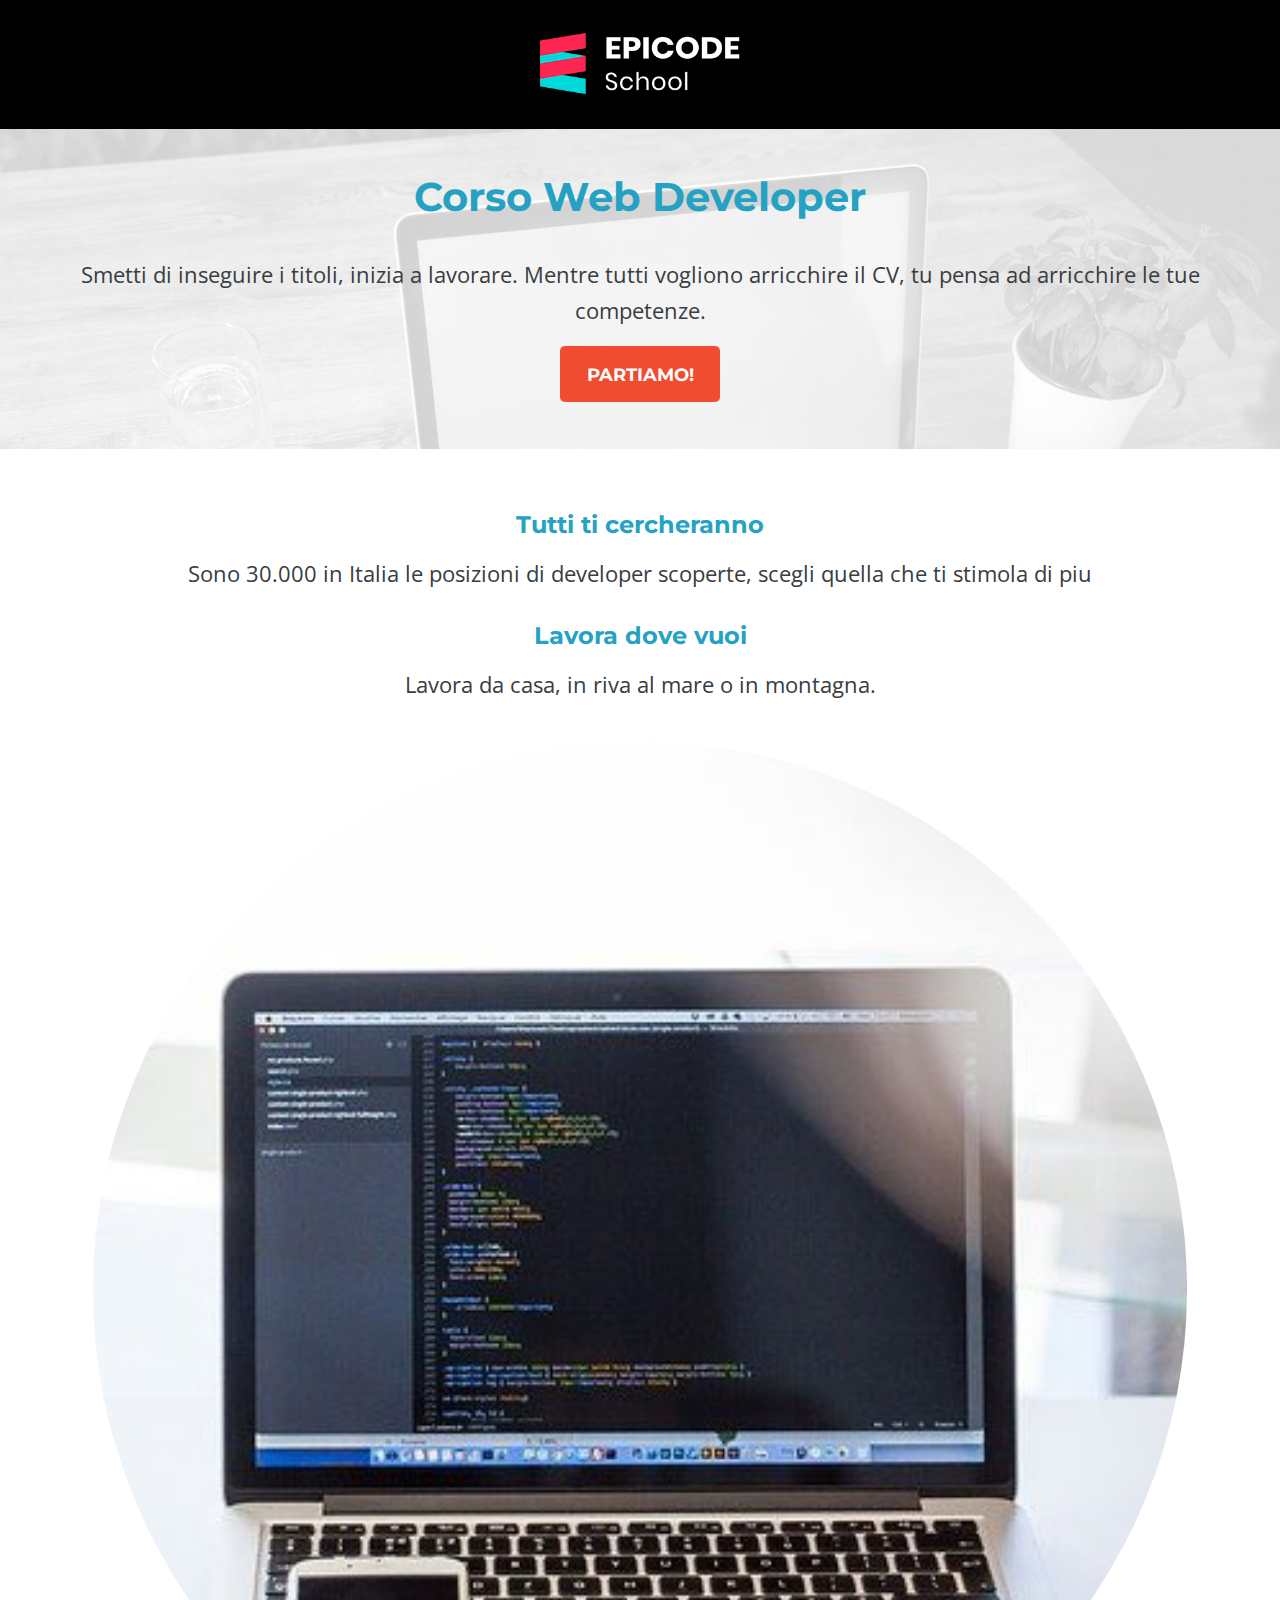
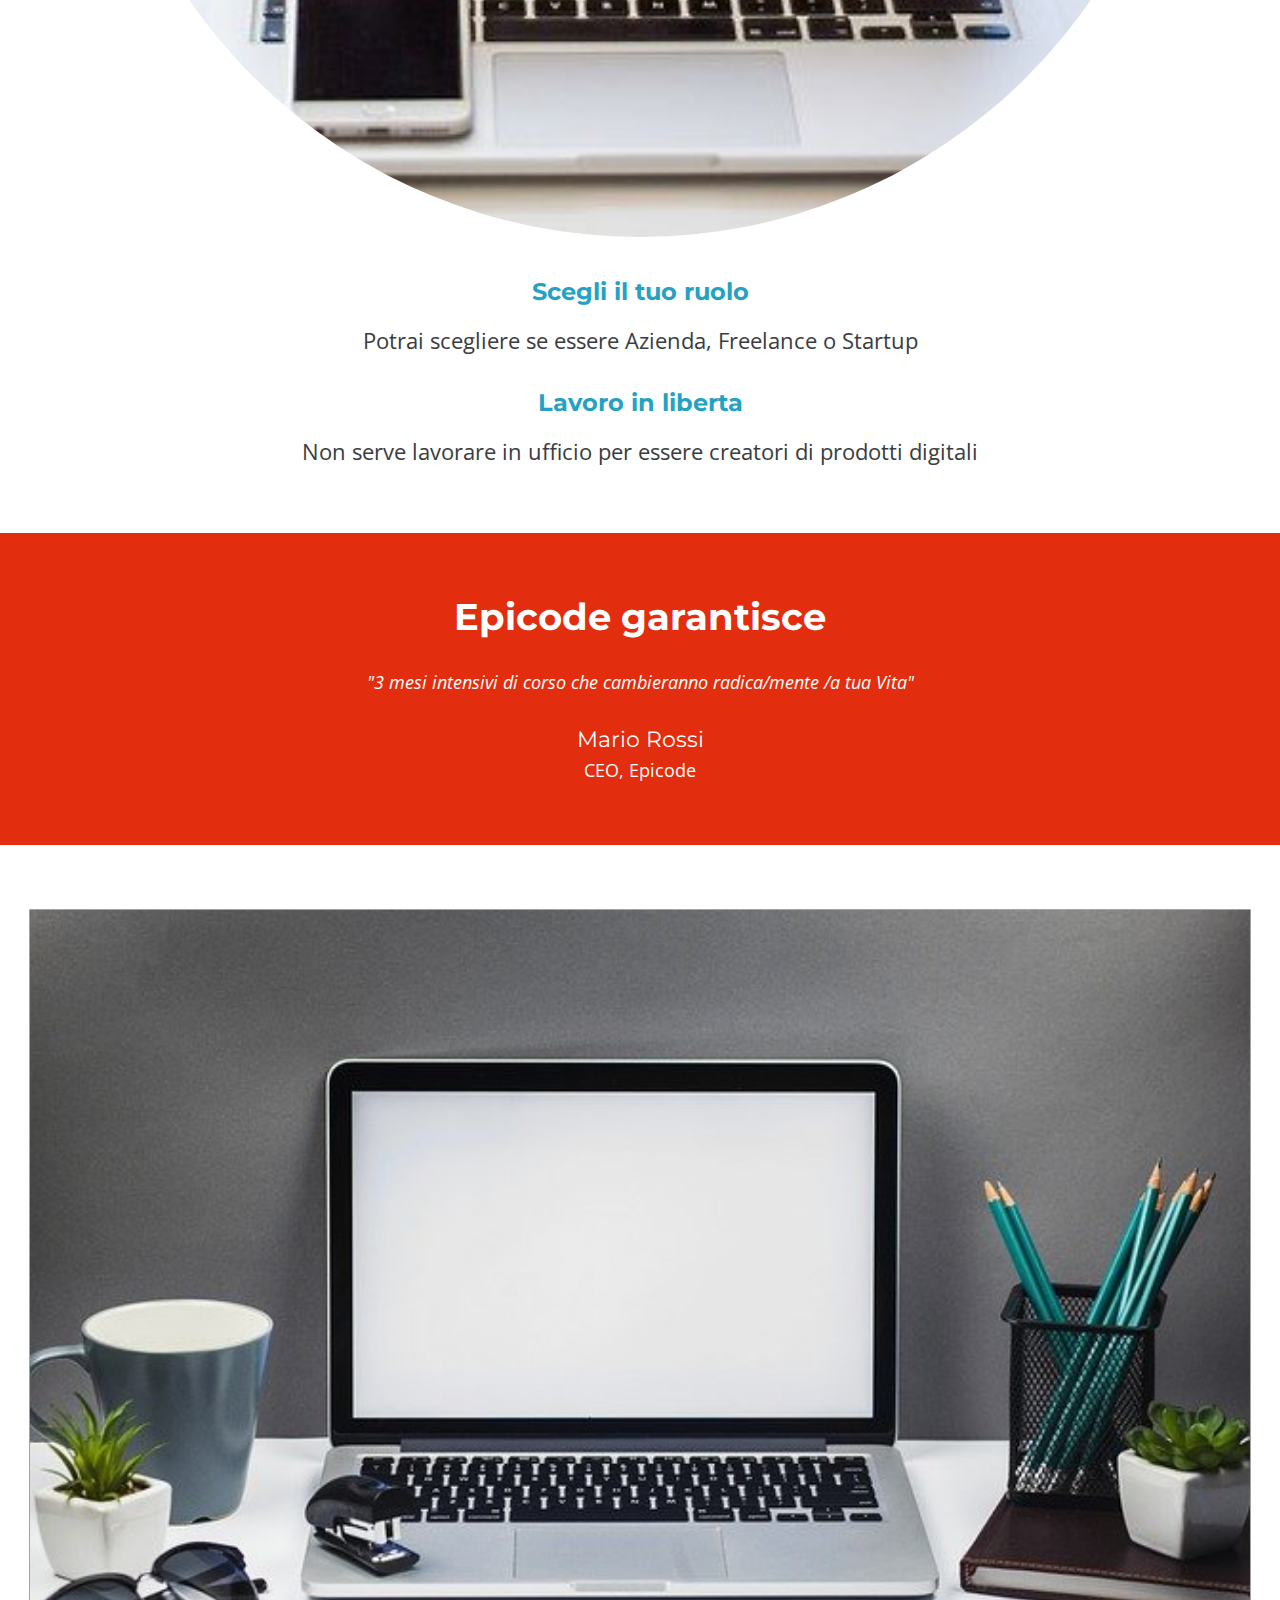
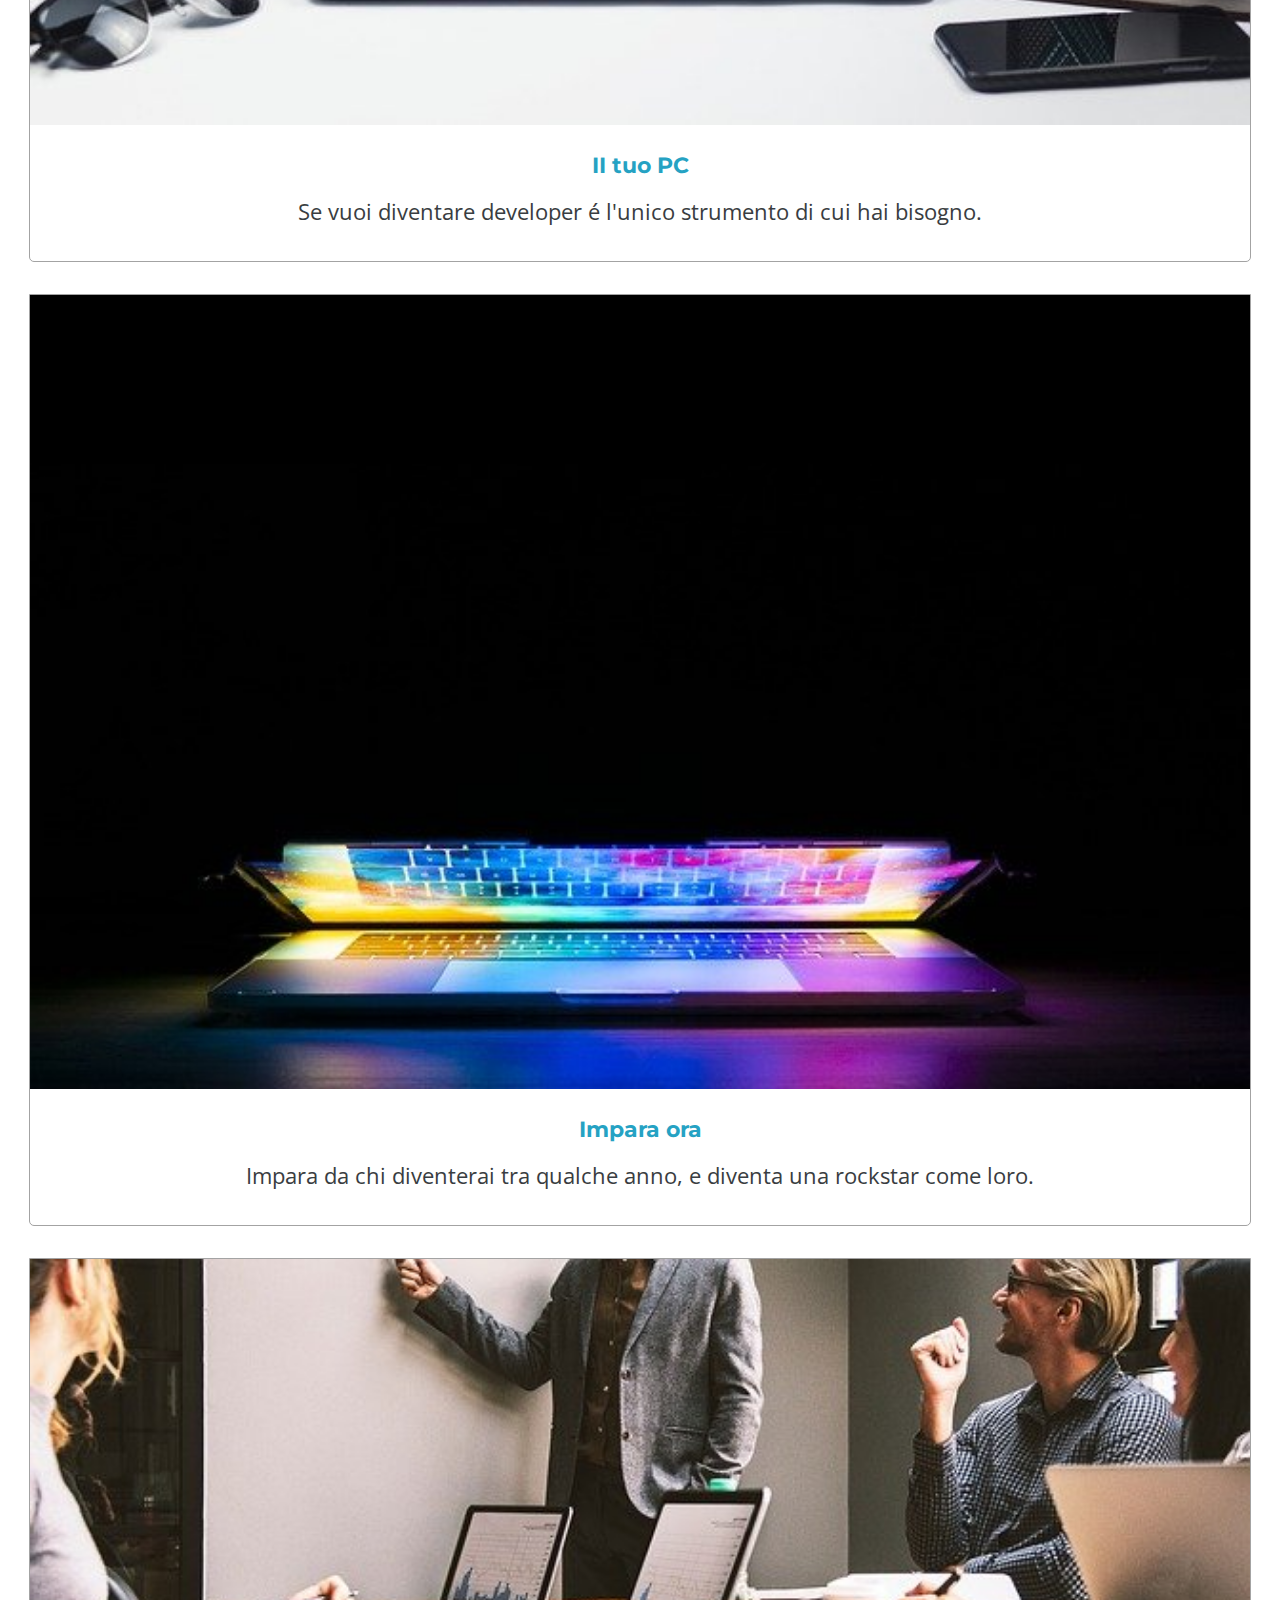
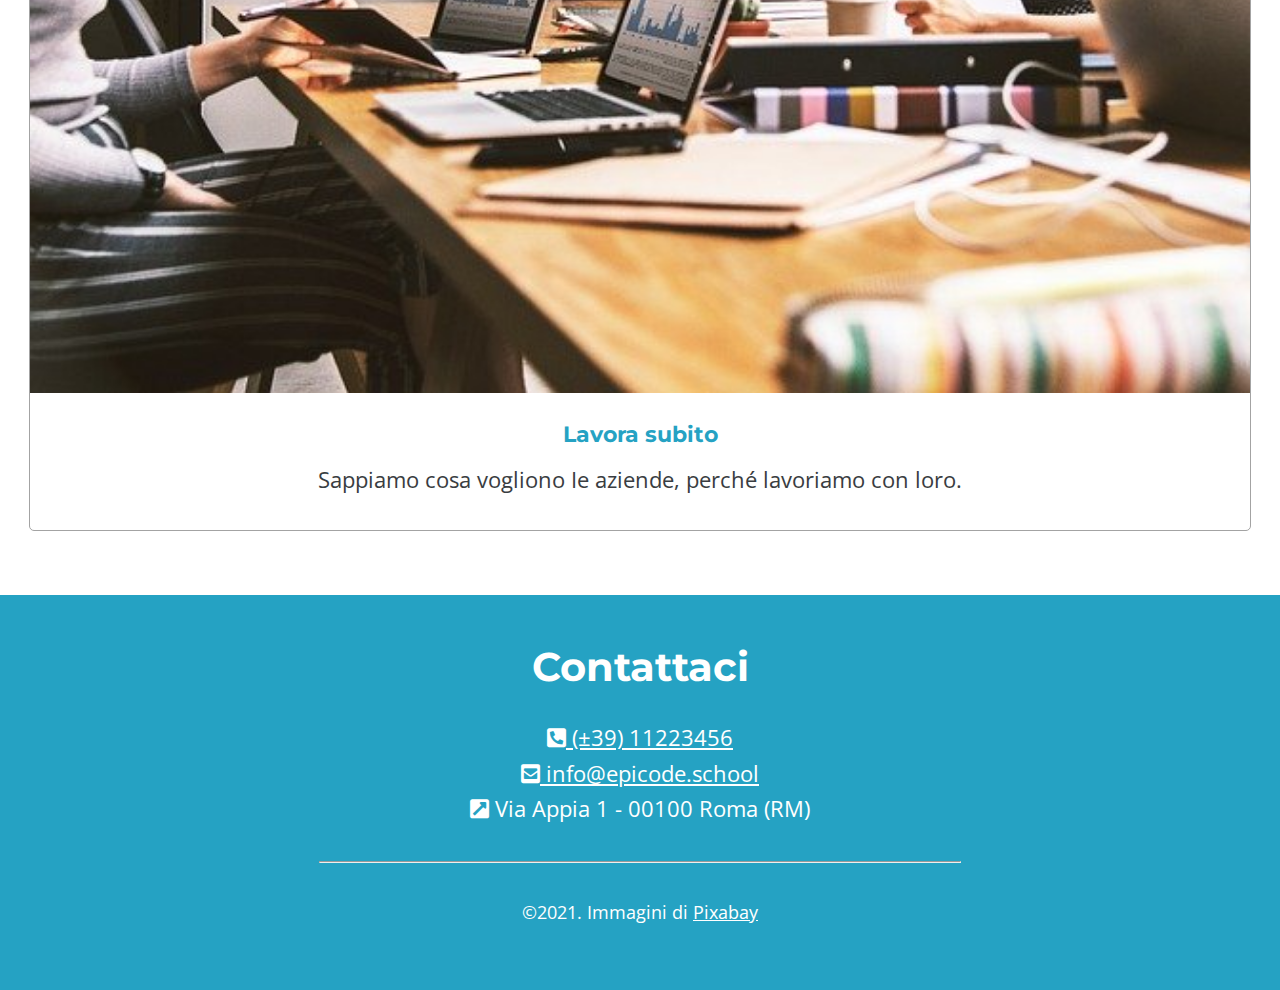
<file: index.html>
<!DOCTYPE html>
<html lang="it">
  <head>
    <meta charset="UTF-8" />
    <meta name="viewport" content="width=device-width, initial-scale=1.0" />
    <link
      rel="stylesheet"
      href="https://cdnjs.cloudflare.com/ajax/libs/font-awesome/5.15.4/css/all.min.css"
      integrity="sha512-1ycn6IcaQQ40/MKBW2W4Rhis/DbILU74C1vSrLJxCq57o941Ym01SwNsOMqvEBFlcgUa6xLiPY/NS5R+E6ztJQ=="
      crossorigin="anonymous"
      referrerpolicy="no-referrer"
    />
    <link rel="stylesheet" href="Assets/css/reset.css" />
    <link rel="stylesheet" href="Assets/css/style.css" />
    <title>Epicode school</title>
  </head>
  <body>
    <header>
      <!-- Logo -->
      <nav>
        <img src="Assets/images/logo.png" alt="logo epicode" />
      </nav>
    </header>
    <main>
      <!-- Hero -->
      <section class="Hero" style="background-image: url('ciao.png')">
        <h1>Corso Web Developer</h1>
        <p>Smetti di inseguire i titoli, inizia a lavorare. Mentre tutti vogliono arricchire il CV, tu pensa ad arricchire le tue competenze.</p>
        <button>PARTIAMO!</button>
      </section>
      <!-- Content -->
      <section>
        <div>
          <h2>Tutti ti cercheranno</h2>
          <p>Sono 30.000 in Italia le posizioni di developer scoperte, scegli quella che ti stimola di piu</p>
        </div>
        <div>
          <h2>Lavora dove vuoi</h2>
          <p>Lavora da casa, in riva al mare o in montagna.</p>
        </div>
        <!-- Foto main -->
        <div class="contenitore">
          <img src="Assets/images/notebook.jpg" alt="notebook" />
        </div>
        <!-- Content 2 -->
        <div>
          <h2>Scegli il tuo ruolo</h2>
          <p>Potrai scegliere se essere Azienda, Freelance o Startup</p>
        </div>
        <div>
          <h2>Lavoro in liberta</h2>
          <p>Non serve lavorare in ufficio per essere creatori di prodotti digitali</p>
        </div>
      </section>
      <!-- Garanzia -->
      <section class="Garanzia">
        <h1>Epicode garantisce</h1>
        <figcaption><i>"3 mesi intensivi di corso che cambieranno radica/mente /a tua Vita"</i></figcaption>
        <h4>Mario Rossi</h4>
        <figcaption>CEO, Epicode</figcaption>
      </section>
      <!-- Correlati -->
      <section>
        <!-- art 1 -->
        <div class="Articolo">
          <img src="Assets/images/foto1.jpg" alt="pc su scrivania" />
          <h2>II tuo PC</h2>
          <p>Se vuoi diventare developer é l'unico strumento di cui hai bisogno.</p>
        </div>
        <!-- art 2 -->
        <div class="Articolo">
          <img src="Assets/images/foto2.jpg" alt="pc socchiuso" />
          <h2>Impara ora</h2>
          <p>Impara da chi diventerai tra qualche anno, e diventa una rockstar come loro.</p>
        </div>
        <!-- art 3 -->
        <div class="Articolo">
          <img src="Assets/images/foto3.jpg" alt="brainstorming" />
          <h2>Lavora subito</h2>
          <p>Sappiamo cosa vogliono Ie aziende, perché lavoriamo con loro.</p>
        </div>
      </section>
    </main>
    <!-- Footer -->
    <footer>
      <!-- lista Contatti -->
      <h1>Contattaci</h1>
      <ul>
        <li>
          <a href="#"><i class="fas fa-phone-square-alt"></i> (±39) 11223456</a>
        </li>
        <li>
          <a href="#"><i class="fas fa-envelope-square"></i> info@epicode.school</a>
        </li>
        <li><i class="fas fa-external-link-square-alt"></i> Via Appia 1 - 00100 Roma (RM)</li>
      </ul>

      <hr />
      <!-- Copy -->
      <figcaption>&copy;2021. Immagini di <a href="#">Pixabay</a></figcaption>
    </footer>
  </body>
</html>
</file>
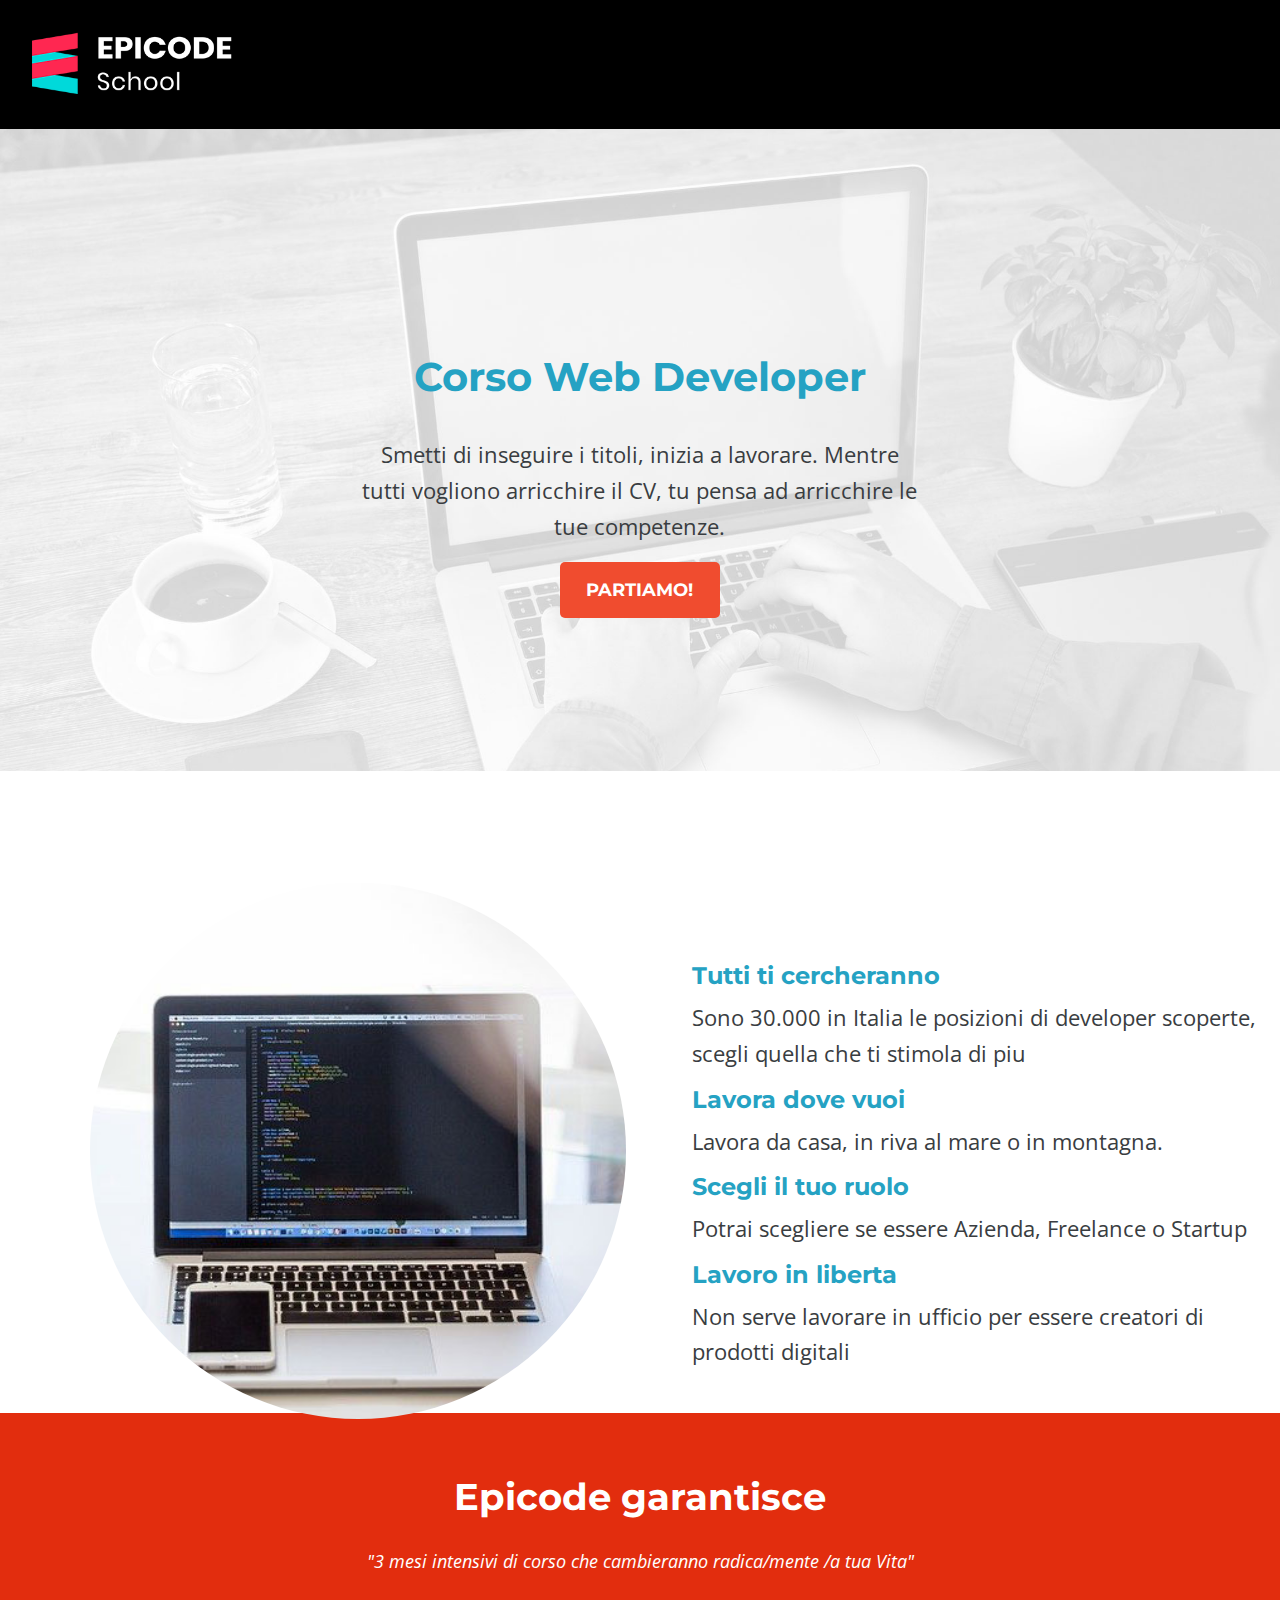
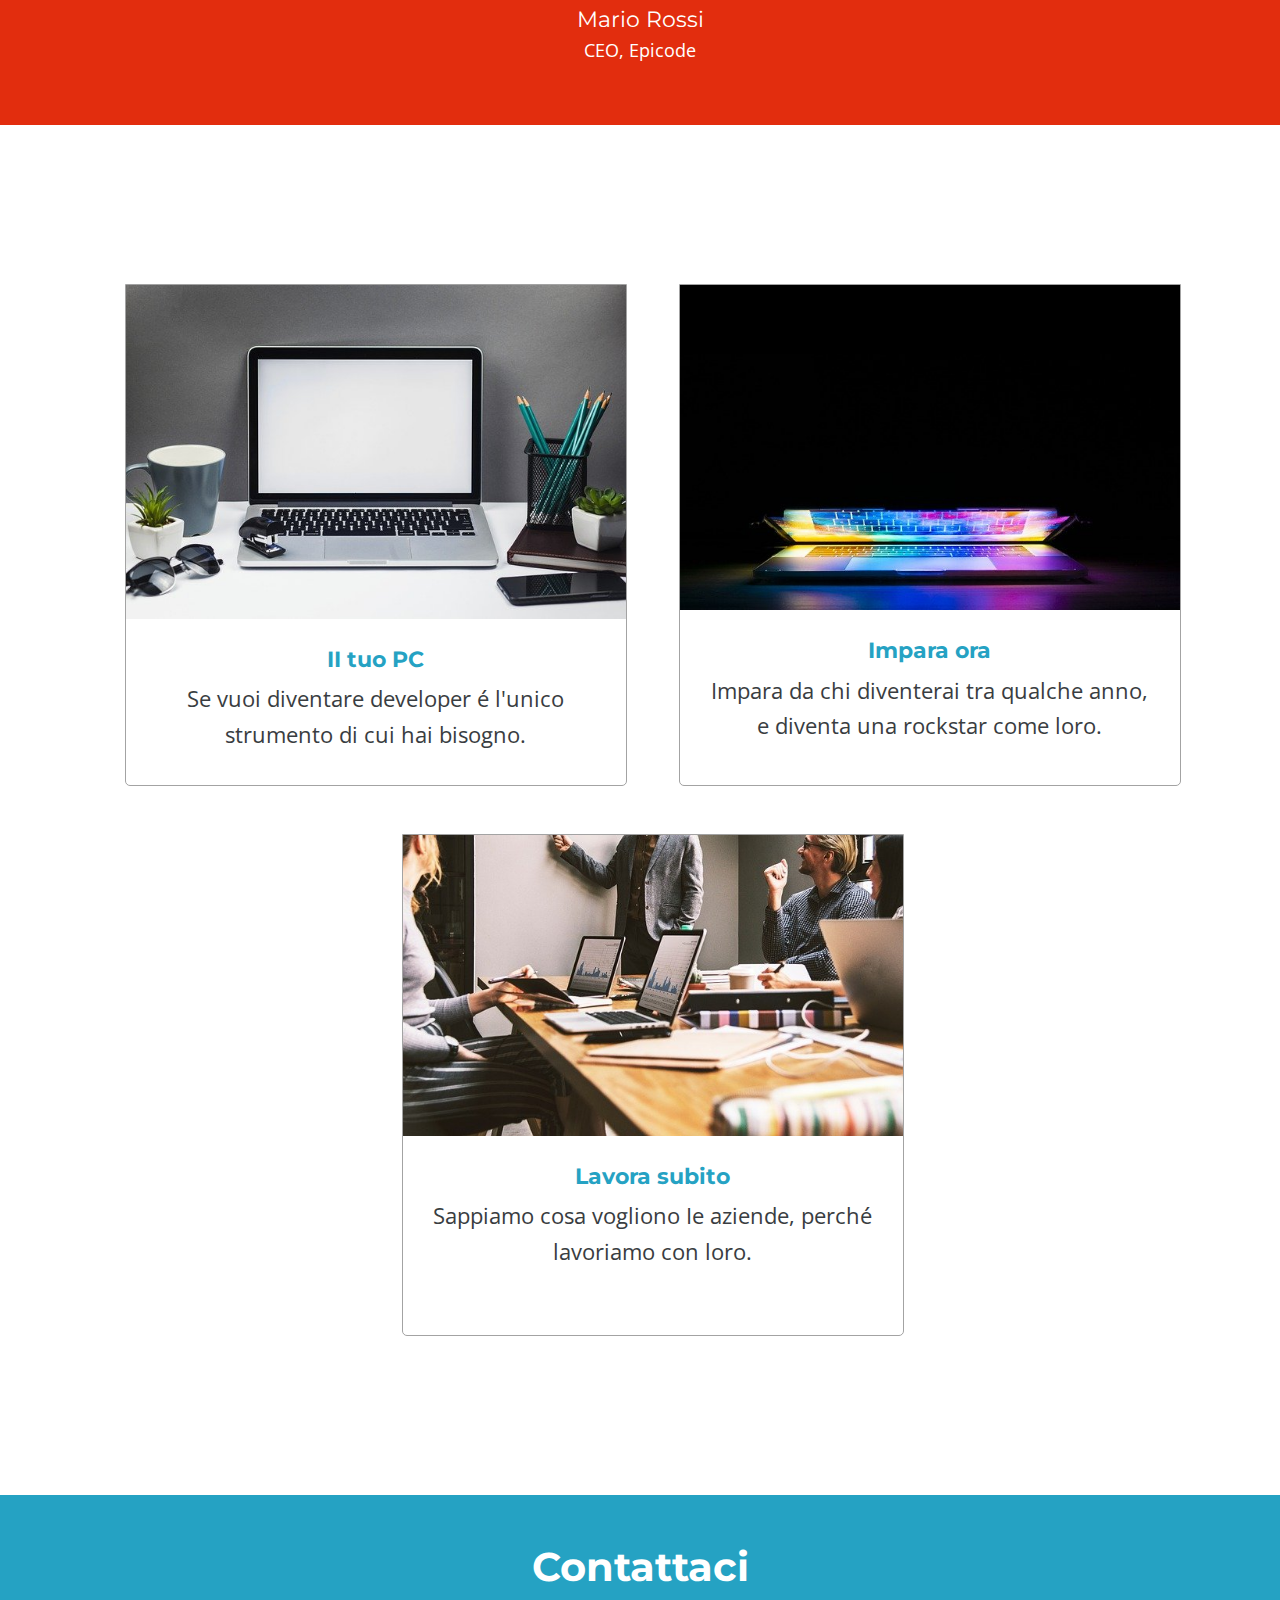
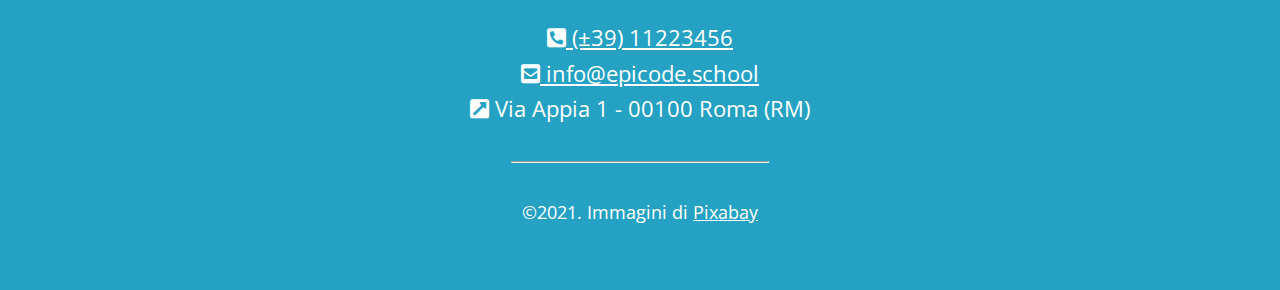
<file: index-desktop.html>
<!DOCTYPE html>
<html lang="it">
  <head>
    <meta charset="UTF-8" />
    <meta name="viewport" content="width=device-width, initial-scale=1.0" />
    <link
      rel="stylesheet"
      href="https://cdnjs.cloudflare.com/ajax/libs/font-awesome/5.15.4/css/all.min.css"
      integrity="sha512-1ycn6IcaQQ40/MKBW2W4Rhis/DbILU74C1vSrLJxCq57o941Ym01SwNsOMqvEBFlcgUa6xLiPY/NS5R+E6ztJQ=="
      crossorigin="anonymous"
      referrerpolicy="no-referrer"
    />
    <link rel="stylesheet" href="Assets/css/reset.css" />
    <link rel="stylesheet" href="Assets/css/style-desktop.css" />
    <title>Epicode school</title>
  </head>
  <body>
    <header>
      <!-- Logo -->
      <nav>
        <img src="Assets/images/logo.png" alt="logo epicode" />
      </nav>
    </header>

    <!-- Hero -->
    <section class="Hero" style="background-image: url('ciao.png')">
      <div>
        <h1>Corso Web Developer</h1>
        <p>Smetti di inseguire i titoli, inizia a lavorare. Mentre tutti vogliono arricchire il CV, tu pensa ad arricchire le tue competenze.</p>
        <button>PARTIAMO!</button>
      </div>
    </section>

    <main>
      <!-- Mainblock contine foto-main e content-main -->
      <div class="Mainblock">
        <!-- Foto main -->
        <section class="Foto-main">
          <div class="contenitore">
            <img src="Assets/images/notebook.jpg" alt="notebook" />
          </div>
        </section>
        <!-- Content -->
        <section class="content-main">
          <div>
            <h2>Tutti ti cercheranno</h2>
            <p>Sono 30.000 in Italia le posizioni di developer scoperte, scegli quella che ti stimola di piu</p>
          </div>
          <div>
            <h2>Lavora dove vuoi</h2>
            <p>Lavora da casa, in riva al mare o in montagna.</p>
          </div>
          <!-- Content 2 -->
          <div>
            <h2>Scegli il tuo ruolo</h2>
            <p>Potrai scegliere se essere Azienda, Freelance o Startup</p>
          </div>
          <div>
            <h2>Lavoro in liberta</h2>
            <p>Non serve lavorare in ufficio per essere creatori di prodotti digitali</p>
          </div>
        </section>
      </div>

      <!-- Garanzia -->
      <section class="Garanzia">
        <h1>Epicode garantisce</h1>
        <figcaption><i>"3 mesi intensivi di corso che cambieranno radica/mente /a tua Vita"</i></figcaption>
        <h4>Mario Rossi</h4>
        <figcaption>CEO, Epicode</figcaption>
      </section>

      <!-- Correlati -->
      <section class="Correlati">
        <!-- art 1 -->
        <div class="Articolo">
          <img src="Assets/images/foto1.jpg" alt="pc su scrivania" />
          <h2>II tuo PC</h2>
          <p>Se vuoi diventare developer é l'unico strumento di cui hai bisogno.</p>
        </div>
        <!-- art 2 -->
        <div class="Articolo">
          <img src="Assets/images/foto2.jpg" alt="pc socchiuso" />
          <h2>Impara ora</h2>
          <p>Impara da chi diventerai tra qualche anno, e diventa una rockstar come loro.</p>
        </div>
        <!-- art 3 -->
        <div class="Articolo">
          <img src="Assets/images/foto3.jpg" alt="brainstorming" />
          <h2>Lavora subito</h2>
          <p>Sappiamo cosa vogliono Ie aziende, perché lavoriamo con loro.</p>
        </div>
      </section>
    </main>

    <!-- Footer -->
    <footer>
      <!-- lista Contatti -->
      <h1>Contattaci</h1>
      <ul>
        <li>
          <a href="#"><i class="fas fa-phone-square-alt"></i> (±39) 11223456</a>
        </li>
        <li>
          <a href="#"><i class="fas fa-envelope-square"></i> info@epicode.school</a>
        </li>
        <li><i class="fas fa-external-link-square-alt"></i> Via Appia 1 - 00100 Roma (RM)</li>
      </ul>

      <hr />
      <!-- Copy -->
      <figcaption>&copy;2021. Immagini di <a href="#">Pixabay</a></figcaption>
    </footer>
  </body>
</html>
</file>
<file: Assets/css/style.css>
@import url("https://fonts.googleapis.com/css2?family=Libre+Baskerville:ital,wght@0,400;0,700;1,400&family=Lora:ital,wght@0,400..700;1,400..700&family=Montserrat:ital,wght@0,100..900;1,100..900&family=Poppins:ital,wght@0,100;0,200;0,300;0,400;0,500;0,600;0,700;0,800;0,900;1,100;1,200;1,300;1,400;1,500;1,600;1,700;1,800;1,900&display=swap");
@import url("https://fonts.googleapis.com/css2?family=Libre+Baskerville:ital,wght@0,400;0,700;1,400&family=Lora:ital,wght@0,400..700;1,400..700&family=Montserrat:ital,wght@0,100..900;1,100..900&family=Open+Sans:ital,wght@0,300..800;1,300..800&family=Poppins:ital,wght@0,100;0,200;0,300;0,400;0,500;0,600;0,700;0,800;0,900;1,100;1,200;1,300;1,400;1,500;1,600;1,700;1,800;1,900&display=swap");

header {
  background-color: black;
  text-align: center;
}

header img {
  width: 200px;
  margin: 2em;
}

.Hero {
  background-repeat: no-repeat;
  background-position: top;
  background-size: cover;
  text-align: center;
  padding: 1.8em;
}

h1 {
  font-family: "montserrat";
  font-weight: 700;
  line-height: 1;
  color: #25a2c3;
  font-size: 2.5em;
  margin-bottom: 1em;
  margin-top: 0.5em;
}

section {
  text-align: center;
  padding-block: 2em;
  padding-inline: 1.8em;
}

h2 {
  font-family: "montserrat";
  font-weight: 700;
  color: #25a2c3;
  margin-bottom: 0.8em;
  font-size: 1.5em;
}

p {
  font-family: "Open Sans", sans-serif;
  font-weight: 400;
  font-size: 1.35em;
  line-height: 1.65;
  color: #393d41;
}

.Hero button {
  border-radius: 5px;
  border: none;
  background-color: #f04c2f;
  color: white;
  padding-inline: 1.5em;
  padding-block: 1em;
  margin: 1em;
  font-family: "montserrat";
  font-size: 1.1em;
  font-weight: bold;
}

div {
  margin-block: 2em;
}

.contenitore img {
  border-radius: 50%;
  width: 100%;
}

.contenitore {
  margin-block: 2.5em;
  margin-inline: 4em;
}

.Garanzia {
  text-align: center;
  background-color: #e22d0e;
  padding: 1.8em;
}

.Garanzia h1,
figcaption,
h4 {
  color: white;
}

.Garanzia h1 {
  font-size: 2.3em;
  margin-top: 1em;
}

figcaption {
  font-size: 1.15em;
  font-family: "Open Sans", sans-serif;
  margin-bottom: 2em;
}

i {
  font-style: italic;
}

h4 {
  font-family: "montserrat";
  font-size: 1.4em;
  margin-top: 1.5em;
  margin-bottom: 0.5em;
}

.Articolo {
  border-radius: 0px 0px 5px 5px;
  background-color: white;
  border: 1px solid rgb(163, 163, 163);
  padding-bottom: 2em;
}

.Articolo img {
  width: 100%;
  margin-bottom: 1.7em;
}

.Articolo h2,
p {
  font-size: 1.35em;
  padding-inline: 1.2em;
}

footer {
  background-color: #25a2c3;
  color: white;
  text-align: center;
  padding-block: 2em;
}

footer h1,
a {
  color: white;
}

li {
  margin-block: 0.6em;
}

footer li {
  font-size: 1.35em;
  font-family: "Open Sans", sans-serif;
}

hr {
  width: 50%;
  margin-block: 2.5em;
}
</file>
<file: Assets/css/style-desktop.css>
@import url("https://fonts.googleapis.com/css2?family=Libre+Baskerville:ital,wght@0,400;0,700;1,400&family=Lora:ital,wght@0,400..700;1,400..700&family=Montserrat:ital,wght@0,100..900;1,100..900&family=Poppins:ital,wght@0,100;0,200;0,300;0,400;0,500;0,600;0,700;0,800;0,900;1,100;1,200;1,300;1,400;1,500;1,600;1,700;1,800;1,900&display=swap");
@import url("https://fonts.googleapis.com/css2?family=Libre+Baskerville:ital,wght@0,400;0,700;1,400&family=Lora:ital,wght@0,400..700;1,400..700&family=Montserrat:ital,wght@0,100..900;1,100..900&family=Open+Sans:ital,wght@0,300..800;1,300..800&family=Poppins:ital,wght@0,100;0,200;0,300;0,400;0,500;0,600;0,700;0,800;0,900;1,100;1,200;1,300;1,400;1,500;1,600;1,700;1,800;1,900&display=swap");

header {
  background-color: black;
}

header img {
  width: 200px;
  margin: 2em;
}

.Hero {
  background-repeat: no-repeat;
  background-position: top;
  background-size: cover;
  text-align: center;
  padding: 1.8em;
  height: 65vh;
}

.Hero div {
  width: 50%;
  margin-inline: auto;
  margin-block: 200px;
}

h1 {
  font-family: "montserrat";
  font-weight: 700;
  line-height: 1;
  color: #25a2c3;
  font-size: 2.5em;
  margin-bottom: 1em;
  margin-top: 0.5em;
}

/* section {
  text-align: center;
  padding-block: 2em;
  padding-inline: 1.8em;
} */

h2 {
  font-family: "montserrat";
  font-weight: 700;
  color: #25a2c3;
  margin-bottom: 0.5em;
  font-size: 1.5em;
}

p {
  font-family: "Open Sans", sans-serif;
  font-weight: 400;
  font-size: 1.35em;
  line-height: 1.65;
  color: #393d41;
}

.Hero button {
  border-radius: 5px;
  border: none;
  background-color: #f04c2f;
  color: white;
  padding-inline: 1.5em;
  padding-block: 1em;
  margin: 1em;
  font-family: "montserrat";
  font-size: 1.1em;
  font-weight: bold;
}

div {
  margin-block: 1em;
}

.contenitore {
  margin-block: 1em;
  margin-inline: 2em;
}

.contenitore img {
  border-radius: 50%;
  width: 100%;
}

.Mainblock {
  width: 150vh;
  margin-inline: auto;
  margin-block: 6em;
  text-align: center;
  height: 50vh;
}

.Foto-main {
  width: 600px;
  height: 600px;
  display: inline-block;
}

.content-main {
  width: 600px;
  display: inline-block;
  margin-left: 30px;
}

.content-main p {
  padding: 0;
}

.Foto-main,
.content-main {
  display: inline-block;
  text-align: left;
  padding: 0;
  vertical-align: middle;
}

.Garanzia {
  text-align: center;
  background-color: #e22d0e;
  padding: 1.8em;
}

.Garanzia h1,
figcaption,
h4 {
  color: white;
}

.Garanzia h1 {
  font-size: 2.3em;
  margin-top: 1em;
}

figcaption {
  font-size: 1.15em;
  font-family: "Open Sans", sans-serif;
  margin-bottom: 2em;
}

i {
  font-style: italic;
}

h4 {
  font-family: "montserrat";
  font-size: 1.4em;
  margin-top: 1.5em;
  margin-bottom: 0.5em;
}

.Correlati {
  width: 145vh;
  margin-block: 15vh;
  margin-inline: auto;
  text-align: center;
}

.Articolo {
  border-radius: 0px 0px 5px 5px;
  background-color: white;
  border: 1px solid rgb(163, 163, 163);
  display: inline-block;
  width: 500px;
  height: 500px;
  margin: 1.5em;
  vertical-align: top;
}

.Articolo img {
  width: 100%;
  margin-bottom: 1.7em;
}

.Articolo h2,
p {
  font-size: 1.35em;
  padding-inline: 1.2em;
}

footer {
  background-color: #25a2c3;
  color: white;
  text-align: center;
  padding-block: 2em;
}

footer h1,
a {
  color: white;
}

li {
  margin-block: 0.6em;
}

footer li {
  font-size: 1.35em;
  font-family: "Open Sans", sans-serif;
}

hr {
  width: 20%;
  margin-block: 2.5em;
}
</file>
